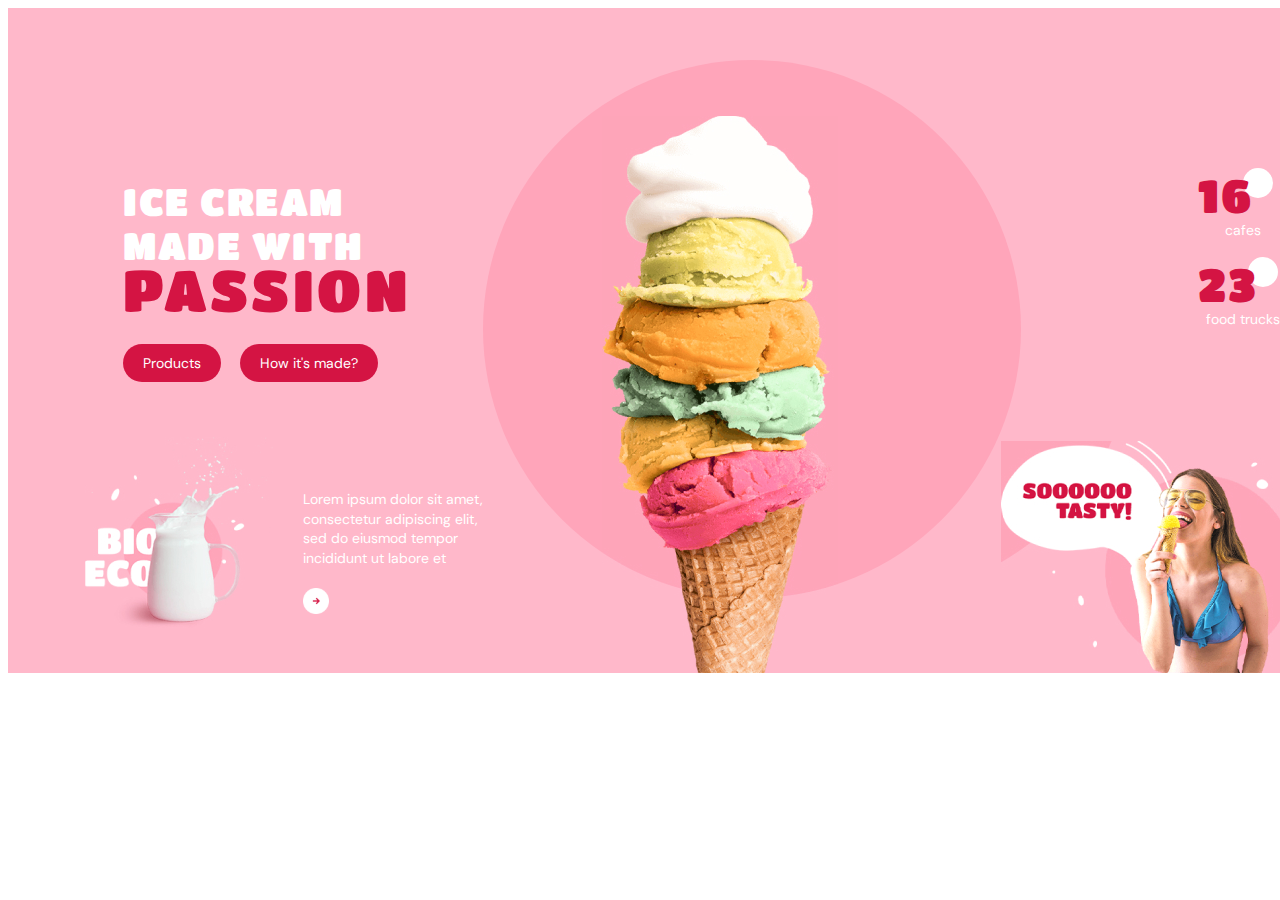
<file: index.html>
<!DOCTYPE html>
<html lang="ru">
  <head>
    <meta charset="UTF-8" />
    <meta name="viewport" content="width=device-width, initial-scale=1.0" />
    <title>Заголовок страницы</title>
    <link rel="preconnect" href="https://fonts.googleapis.com" />
    <link rel="preconnect" href="https://fonts.gstatic.com" crossorigin />
    <link
      href="https://fonts.googleapis.com/css2?family=DM+Sans:wght@400;500;700&family=Titan+One&display=swap"
      rel="stylesheet"
    />
    <link
      rel="stylesheet"
      href="https://cdnjs.cloudflare.com/ajax/libs/modern-normalize/1.0.0/modern-normalize.min.css"
      integrity="sha512-ISS7cAi1PEhQ8jnbJpJZMd29NlhNj4AWYyLOSp2CE/CsHxTCu+r+t0D2yoJudVrd0/8fTVPUVDzY5Tvli75u/g=="
      crossorigin="anonymous"
    />
    <link rel="stylesheet" href="./sass/main.css">
  </head>
  <body>
    <section class="hero">
      <div class="hero__conteiner">
    
    
    
        <h1 class="hero__lable">ice cream <br>
          made with <br>
        <span class="hero__passion">passion</span> </h1>
    
        <!-- <button class="button" id="products" type="button">Products</button>
        <button class="button" id="How it's made" type="button">How it's made?</button> -->
        <a class="button" type="text" href="" id="products">Products</a>
        <a class="button" type="text" href="" id="How__its--made?">How it's made?</a>
        <div class="hero__img--conteiner">
          <picture class="hero__img--ithem" >
            <source srcset="./images/hero__bioeco.jpg" media="(min-width: 1280px)">
            <source srcset="./images/hero__bio--tab.jpg" media="(min-width: 768px)">
            <img  src="./images/hero__bioeco.jpg" alt="">
          </picture>
      
        <p class="hero__text"> Lorem ipsum dolor sit amet,
          consectetur adipiscing elit,
          sed do eiusmod tempor incididunt ut labore et</p>

          </div>
          <span class="hero__elipse"></span>

        <div class="hero__icecream--conteiner">
            <picture>
              <source srcset="./images/hero__icecreem.jpg" media="(min-width: 1280px)">
              <source srcset="./images/hero__icecream--tab.jpg" media="(min-width: 768px)">
              <source srcset="images/hero__icecream--mobbile.jpg" media="(min-width:320px)">
              <img src="./images/hero__icecreem.jpg" alt="">
            </picture>
         
        </div>

        <div class="hero__girls--conteiner">
          <picture>
            <source srcset="./images/hero__girls.jpg" media="(min-width: 1280px)">
            <source srcset="./images/hero__girls--tab.jpg" media="(min-width: 768px)">
            <img src="./images/hero__girls.jpg" alt="">
          </picture>
         

        </div>

        <div class="hero__numbers--conteiner">
          <span class="numbers">16</span>
          <p class="numbers__text">cafes</p>
          <span class="numbers">23</span>
          <p class="numbers__text">food trucks</p>
        </div>
    
      </div>
    </section>
    
  </body>
</html>
</file>
<file: sass/main.css>
body {
  font-family: 'Titan One', sans-serif;
}

img {
  display: block;
  width: 100%;
  height: auto;
}

a {
  text-decoration: none;
  color: inherit;
}

button {
  border: none;
  cursor: pointer;
  padding: 0;
}

ul,
li {
  margin: 0;
  padding: 0;
  list-style: none;
}

input,
textarea {
  outline: none;
}

.hero {
  width: 1280px;
  padding: 84px 0 45px 115px;
  background-color: #ffb8ca;
  position: relative;
}

@media screen and (max-width: 1279px) {
  .hero {
    width: 768px;
    padding: 15px 34px 34px 34px;
  }
}

@media screen and (max-width: 767px) {
  .hero {
    width: 100%;
    padding-left: 15px;
    padding-right: 0;
    height: 100vh;
    z-index: 1;
  }
}

@media screen and (max-width: 480px) {
  .hero {
    max-width: 480px;
    overflow: hidden;
  }
}

h1 {
  margin: 0;
}

.hero__conteiner {
  width: 100%;
}

.hero__lable {
  font-style: normal;
  font-weight: normal;
  font-size: 38px;
  line-height: 44px;
  letter-spacing: 0.04em;
  text-transform: uppercase;
  color: #ffffff;
  margin-bottom: 25px;
  margin-top: 87px;
  z-index: 5;
}

@media screen and (max-width: 1279px) {
  .hero__lable {
    font-size: 22px;
    line-height: 25px;
    margin-bottom: 20px;
    margin-top: 87px;
  }
}

@media screen and (max-width: 767px) {
  .hero__lable {
    margin-top: 193px;
    font-size: 26px;
    line-height: 30px;
    margin-bottom: 19px;
    z-index: 5;
  }
}

.hero__passion {
  font-size: 58px;
  text-align: center;
  letter-spacing: 0.06em;
  text-transform: uppercase;
  color: #d41443;
}

@media screen and (max-width: 1279px) {
  .hero__passion {
    font-size: 34px;
  }
}

.button {
  display: -webkit-inline-box;
  display: -ms-inline-flexbox;
  display: inline-flex;
  min-width: 104;
  border-radius: 20px;
  padding: 10px 20px;
  margin-right: 15px;
  font-family: DM Sans;
  font-size: 14px;
  line-height: 18px;
  -webkit-box-align: center;
      -ms-flex-align: center;
          align-items: center;
  text-align: center;
  color: #ffffff;
  background: #d41443;
}

.button:hover, .button:focus {
  color: #d41443;
  background: #ffffff;
}

@media screen and (max-width: 1279px) {
  .button {
    font-size: 8px;
    line-height: 10px;
    margin-right: 8px;
    margin-bottom: 0px;
    padding: 8px 14px;
  }
}

.hero__img--conteiner {
  display: -webkit-box;
  display: -ms-flexbox;
  display: flex;
  -webkit-box-align: center;
      -ms-flex-align: center;
          align-items: center;
}

.hero__img--ithem {
  position: absolute;
  left: 77px;
  top: 429px;
}

@media screen and (max-width: 1279px) {
  .hero__img--ithem {
    top: 245px;
    left: 34px;
  }
}

@media screen and (max-width: 767px) {
  .hero__img--ithem {
    display: none;
  }
}

.hero__text {
  display: -webkit-box;
  display: -ms-flexbox;
  display: flex;
  -webkit-box-orient: vertical;
  -webkit-box-direction: normal;
      -ms-flex-direction: column;
          flex-direction: column;
  max-width: 200px;
  font-family: DM Sans;
  font-style: normal;
  font-weight: normal;
  font-size: 14px;
  line-height: 140%;
  margin-top: 108px;
  margin-left: 180px;
  color: #ffffff;
}

.hero__text::after {
  content: "";
  background-image: url(/images/icon__hero.svg);
  display: -webkit-inline-box;
  display: -ms-inline-flexbox;
  display: inline-flex;
  width: 26px;
  height: 26px;
  margin-top: 20px;
  cursor: pointer;
}

@media screen and (max-width: 1279px) {
  .hero__text::after {
    background-image: url(/images/hero__icon--tab.svg);
    display: -webkit-inline-box;
    display: -ms-inline-flexbox;
    display: inline-flex;
    width: 18px;
    height: 18px;
    margin-top: 7px;
  }
}

@media screen and (max-width: 1279px) {
  .hero__text {
    margin-left: 125px;
    max-width: 114px;
    margin-top: 64px;
    font-size: 8px;
    line-height: 150%;
    margin-bottom: 0;
  }
}

@media screen and (max-width: 767px) {
  .hero__text {
    display: none;
  }
}

.hero__icecream--conteiner {
  position: absolute;
  left: 594px;
  top: 108px;
  width: 236px;
  height: 557px;
}

@media screen and (max-width: 1279px) {
  .hero__icecream--conteiner {
    top: 63px;
    left: 378px;
    width: 143px;
    height: 336px;
  }
}

@media screen and (max-width: 767px) {
  .hero__icecream--conteiner {
    top: 92px;
    left: 117px;
    width: 171px;
    height: 410px;
    z-index: -1;
  }
}

.hero__elipse {
  background-color: #ffa5ba;
  position: absolute;
  left: 475px;
  top: 52px;
  width: 538px;
  height: 538px;
  border-radius: 50%;
  z-index: 0;
}

@media screen and (max-width: 1279px) {
  .hero__elipse {
    top: 31px;
    left: 307px;
    width: 324px;
    height: 322px;
  }
}

@media screen and (max-width: 767px) {
  .hero__elipse {
    top: 83px;
    left: 36px;
    width: 346px;
    height: 344px;
    z-index: -1;
  }
}

.hero__girls--conteiner {
  position: absolute;
  bottom: 0;
  right: 109px;
  width: 293px;
  height: 232px;
}

@media screen and (max-width: 1279px) {
  .hero__girls--conteiner {
    bottom: 0;
    right: 34px;
    width: 168px;
    height: 133px;
  }
}

@media screen and (max-width: 767px) {
  .hero__girls--conteiner {
    display: none;
  }
}

.hero__numbers--conteiner {
  position: absolute;
  top: 160px;
  right: 115px;
  z-index: 20;
}

@media screen and (max-width: 1279px) {
  .hero__numbers--conteiner {
    top: 96px;
    right: 44px;
  }
}

@media screen and (max-width: 767px) {
  .hero__numbers--conteiner {
    display: none;
  }
}

.numbers {
  font-size: 46px;
  line-height: 53px;
  letter-spacing: 0.04em;
  text-transform: uppercase;
  color: #d41443;
  z-index: 1;
}

.numbers::after {
  content: "";
  position: relative;
  display: inline-block;
  top: -15px;
  left: -10px;
  width: 30px;
  height: 30px;
  border-radius: 50%;
  background-color: #fff;
  z-index: -1;
}

@media screen and (max-width: 1279px) {
  .numbers::after {
    width: 16px;
    height: 16px;
  }
}

@media screen and (max-width: 1279px) {
  .numbers {
    font-size: 28px;
    line-height: 32px;
  }
}

.numbers__text {
  font-family: DM Sans;
  font-size: 14px;
  line-height: 18px;
  text-align: center;
  color: #fff;
  margin: 0;
  margin-bottom: 18px;
}

@media screen and (max-width: 1279px) {
  .numbers__text {
    font-size: 8px;
    line-height: 10px;
    text-align: left;
  }
}
/*# sourceMappingURL=main.css.map */
</file>
